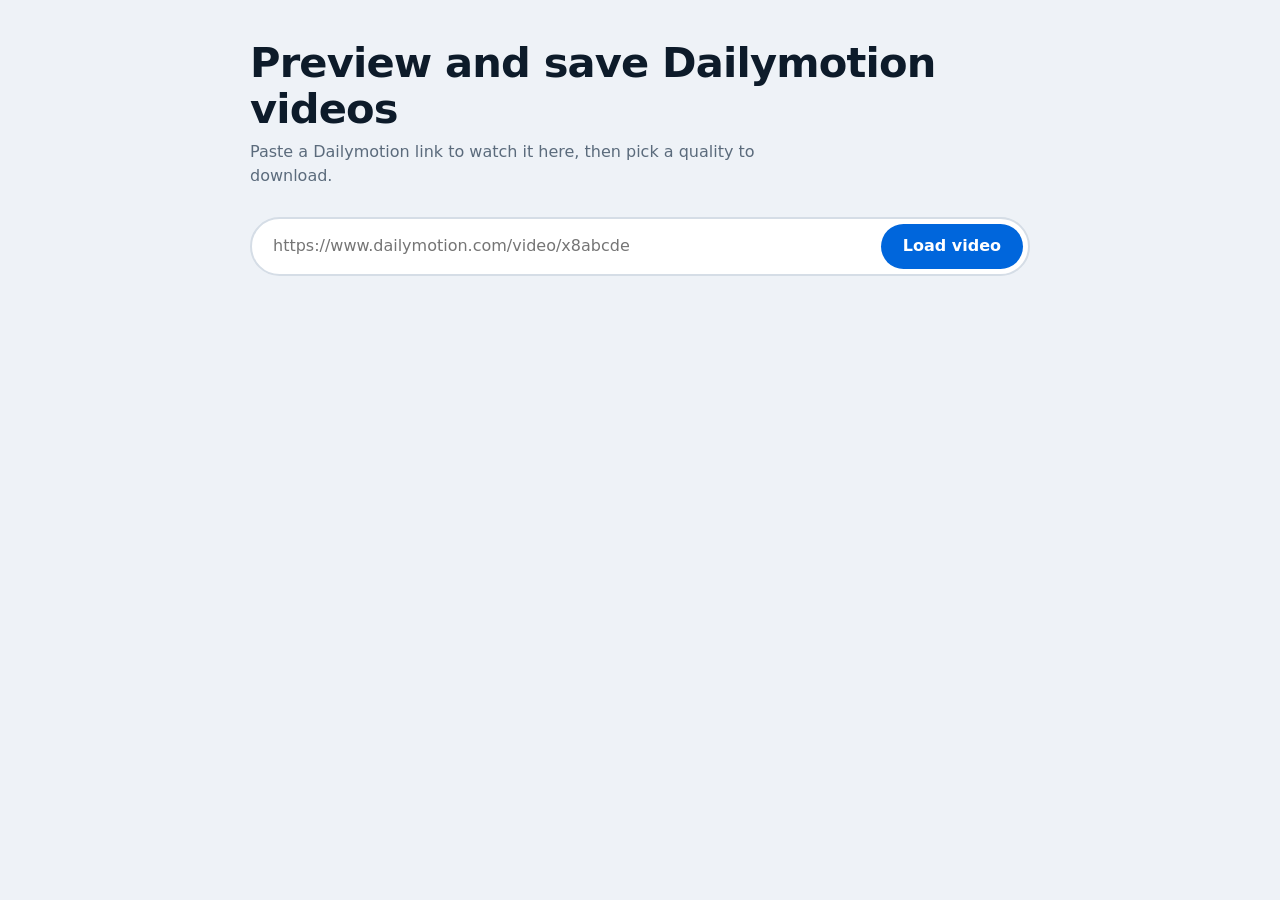
<file: dailymotion-downloader.html>
<!DOCTYPE html>
<html lang="en">
<head>
<meta charset="utf-8">
<meta name="viewport" content="width=device-width, initial-scale=1">
<title>Dailymotion preview and download</title>
<style>
:root{--bg:#eef2f7;--card:#fff;--ink:#0d1b2a;--muted:#5b6b7c;--line:#d5dde6;--accent:#0066dc;--on-accent:#fff;--err:#b42318}
@media (prefers-color-scheme:dark){:root{--bg:#0b1320;--card:#121c2c;--ink:#e8eef6;--muted:#8a9bb0;--line:#22324a;--accent:#4d9bff;--on-accent:#06101f;--err:#ff8a7a}}
*{box-sizing:border-box}
body{margin:0;background:var(--bg);color:var(--ink);font:16px/1.55 "Avenir Next","Segoe UI",system-ui,sans-serif;padding:40px 16px 64px}
.wrap{max-width:780px;margin:0 auto}
h1{font-size:clamp(1.8rem,5vw,2.6rem);line-height:1.1;letter-spacing:-.02em;margin:0 0 8px}
.lead{color:var(--muted);margin:0 0 28px;max-width:52ch}
.slot{display:flex;gap:0;background:var(--card);border:2px solid var(--line);border-radius:999px;padding:5px;transition:border-color .15s}
.slot:focus-within{border-color:var(--accent)}
.slot input{flex:1;min-width:0;border:0;background:transparent;color:var(--ink);font:inherit;padding:10px 16px;outline:0}
button{font:inherit;cursor:pointer;border:0;border-radius:999px;padding:10px 22px;background:var(--accent);color:var(--on-accent);font-weight:600}
button:focus-visible{outline:2px solid var(--ink);outline-offset:2px}
button:disabled{opacity:.5;cursor:default}
button.ghost{background:transparent;color:var(--ink);border:1px solid var(--line);padding:7px 14px;font-weight:500}
#status{min-height:1.5em;margin:10px 16px 0;color:var(--muted);font-size:.92rem}
#status.err{color:var(--err)}
#result{display:none;margin-top:20px}
.player{position:relative;padding-top:56.25%;border-radius:18px;overflow:hidden;background:#000;box-shadow:0 12px 40px rgba(0,20,50,.25)}
.player iframe{position:absolute;inset:0;width:100%;height:100%;border:0}
#title{font-size:1.15rem;font-weight:650;margin:16px 0 2px}
#meta{color:var(--muted);font-size:.92rem;margin:0}
h2{font-size:1rem;margin:28px 0 6px}
.q{display:flex;flex-wrap:wrap;align-items:center;justify-content:space-between;gap:8px 12px;padding:12px 0;border-top:1px solid var(--line)}
.q b{font-size:1.05rem}.q small{color:var(--muted);margin-left:6px}
.acts{display:flex;gap:8px}
.q progress{width:100%;height:8px;accent-color:var(--accent)}
.hint{color:var(--muted);font-size:.9rem}
pre{margin:8px 0 0;padding:12px 14px;background:var(--card);border:1px solid var(--line);border-radius:10px;overflow-x:auto;font-size:.85rem}
@media (max-width:520px){.slot{flex-direction:column;border-radius:20px}.slot button{width:100%}}
@media (prefers-reduced-motion:reduce){*{transition:none!important}}
</style>
</head>
<body>
<main class="wrap">
  <h1>Preview and save Dailymotion videos</h1>
  <p class="lead">Paste a Dailymotion link to watch it here, then pick a quality to download.</p>

  <div class="slot">
    <input id="url" type="text" inputmode="url" autocomplete="off" placeholder="https://www.dailymotion.com/video/x8abcde" aria-label="Dailymotion link">
    <button id="go">Load video</button>
  </div>
  <div id="status" role="status"></div>

  <section id="result">
    <div class="player" id="player"></div>
    <p id="title"></p>
    <p id="meta"></p>

    <h2>Download</h2>
    <div id="formats"></div>
    <p class="hint">Only download videos you own or have permission to save. Dailymotion's terms restrict copying other people's content.</p>
    <pre id="cmd"></pre>
  </section>
</main>

<script src="https://cdnjs.cloudflare.com/ajax/libs/jquery/3.7.1/jquery.min.js"></script>
<script>
$(function () {
  var $url = $('#url'), $go = $('#go'), $status = $('#status');
  var current = { id: null, title: '' };

  function say(msg, isErr) { $status.text(msg || '').toggleClass('err', !!isErr); }

  // Accepts /video/ID, /embed/video/ID, dai.ly/ID, playlist links with ?video=ID, or a bare ID.
  function parseId(s) {
    s = $.trim(s);
    var m = s.match(/(?:dailymotion\.com\/(?:embed\/)?video\/|dai\.ly\/)([a-z0-9]+)/i) ||
            s.match(/[?&]video=([a-z0-9]+)/i) ||
            s.match(/^(x[a-z0-9]{4,})$/i);
    return m ? m[1] : null;
  }

  function fmtDuration(sec) {
    sec = Math.round(sec || 0);
    var h = Math.floor(sec / 3600), m = Math.floor(sec % 3600 / 60), s = sec % 60;
    return (h ? h + ':' + String(m).padStart(2, '0') : m) + ':' + String(s).padStart(2, '0');
  }

  function copy(text, $btn) {
    var done = function () { var t = $btn.text(); $btn.text('Copied'); setTimeout(function () { $btn.text(t); }, 1400); };
    if (navigator.clipboard) navigator.clipboard.writeText(text).then(done, function () { say('Copy failed. Select the text and copy it manually.', true); });
    else say('Clipboard is not available in this browser.', true);
  }

  function load() {
    var id = parseId($url.val());
    if (!id) { say('That is not a Dailymotion link. Try one like dailymotion.com/video/x8abcde.', true); return; }
    current = { id: id, title: '' };
    say('');
    $('#title').text('Loading…'); $('#meta').text('');
    $('#player').html('<iframe src="https://www.dailymotion.com/embed/video/' + id +
      '" allow="autoplay; fullscreen; picture-in-picture" allowfullscreen title="Dailymotion video player"></iframe>');
    $('#cmd').text('yt-dlp "https://www.dailymotion.com/video/' + id + '"');
    $('#result').show();

    $.getJSON('https://api.dailymotion.com/video/' + id + '?fields=title,duration,owner.screenname')
      .done(function (d) {
        current.title = d.title || '';
        $('#title').text(d.title || 'Video ' + id);
        $('#meta').text((d['owner.screenname'] ? 'By ' + d['owner.screenname'] + ' · ' : '') + fmtDuration(d.duration));
      })
      .fail(function () { $('#title').text('Video ' + id); });

    loadFormats(id);
  }

  function loadFormats(id) {
    var $f = $('#formats').html('<p class="hint">Looking for download options…</p>');
    var fail = function (why) {
      $f.html('<p class="hint">' + why + ' You can still save this video with the command below (needs <a href="https://github.com/yt-dlp/yt-dlp" target="_blank" rel="noopener">yt-dlp</a>).</p>');
    };

    fetch('https://www.dailymotion.com/player/metadata/video/' + id)
      .then(function (r) { return r.json(); })
      .then(function (m) {
        if (m.error) return fail((m.error.message || 'Dailymotion says this video is not available.'));
        var auto = m.qualities && m.qualities.auto && m.qualities.auto[0];
        if (!auto) return fail('No stream was listed for this video.');
        return fetch(auto.url).then(function (r) { return r.text(); }).then(function (txt) {
          var list = parseMaster(txt, auto.url);
          if (!list.length) list = [{ h: 0, bw: 0, url: auto.url }];
          renderFormats(list);
        });
      })
      .catch(function () { fail('Your browser blocked the request to Dailymotion (CORS), so streams could not be listed.'); });
  }

  function parseMaster(text, base) {
    var lines = text.split(/\r?\n/), out = [], seen = {};
    for (var i = 0; i < lines.length; i++) {
      if (lines[i].indexOf('#EXT-X-STREAM-INF') !== 0 || !lines[i + 1]) continue;
      out.push({
        h: +((lines[i].match(/RESOLUTION=\d+x(\d+)/) || [])[1] || 0),
        bw: +((lines[i].match(/BANDWIDTH=(\d+)/) || [])[1] || 0),
        url: new URL(lines[i + 1].trim(), base).href
      });
    }
    out.sort(function (a, b) { return b.h - a.h || b.bw - a.bw; });
    return out.filter(function (f) { return seen[f.h] ? false : (seen[f.h] = true); });
  }

  function renderFormats(list) {
    var $f = $('#formats').empty();
    list.forEach(function (f) {
      var $row = $('<div class="q"></div>');
      $row.append('<span><b>' + (f.h ? f.h + 'p' : 'Best available') + '</b>' +
        (f.bw ? '<small>about ' + (f.bw / 1e6).toFixed(1) + ' Mbps</small>' : '') + '</span>');
      var $acts = $('<span class="acts"></span>').appendTo($row);
      var $dl = $('<button>Download</button>').appendTo($acts);
      var $cp = $('<button class="ghost">Copy ffmpeg command</button>').appendTo($acts);
      $cp.on('click', function () { copy('ffmpeg -i "' + f.url + '" -c copy video.mp4', $cp); });
      $dl.on('click', function () { download(f, $dl, $row); });
      $f.append($row);
    });
  }

  // Dailymotion streams are HLS: many small segments. We fetch them in order and join them.
  async function download(f, $btn, $row) {
    var $bar = $('<progress value="0" max="1"></progress>').appendTo($row);
    $btn.prop('disabled', true).text('Downloading…');
    try {
      var text = await (await fetch(f.url)).text();
      var lines = text.split(/\r?\n/);
      var segs = lines.filter(function (l) { return l && l[0] !== '#'; })
                      .map(function (l) { return new URL(l.trim(), f.url).href; });
      if (!segs.length) throw new Error('empty playlist');
      var mapLine = lines.filter(function (l) { return l.indexOf('#EXT-X-MAP') === 0; })[0];
      var parts = [];
      if (mapLine) {
        var initUri = mapLine.match(/URI="([^"]+)"/)[1];
        parts.push(await (await fetch(new URL(initUri, f.url).href)).arrayBuffer());
      }
      for (var i = 0; i < segs.length; i++) {
        var r = await fetch(segs[i]);
        if (!r.ok) throw new Error('segment ' + (i + 1) + ' failed');
        parts.push(await r.arrayBuffer());
        $bar.attr('value', (i + 1) / segs.length);
      }
      var ext = mapLine ? 'mp4' : 'ts';
      var blob = new Blob(parts, { type: mapLine ? 'video/mp4' : 'video/mp2t' });
      var name = ((current.title || current.id).replace(/[^\w\- ]+/g, '').trim().slice(0, 80) || current.id) + '.' + ext;
      var a = document.createElement('a');
      a.href = URL.createObjectURL(blob); a.download = name;
      document.body.appendChild(a); a.click(); a.remove();
      setTimeout(function () { URL.revokeObjectURL(a.href); }, 10000);
      $btn.text('Saved');
    } catch (e) {
      $btn.prop('disabled', false).text('Try again');
      say('Download failed (' + e.message + '). Use the ffmpeg or yt-dlp command instead.', true);
    }
    $bar.remove();
  }

  $go.on('click', load);
  $url.on('keydown', function (e) { if (e.key === 'Enter') load(); });
});
</script>
</body>
</html>
</file>
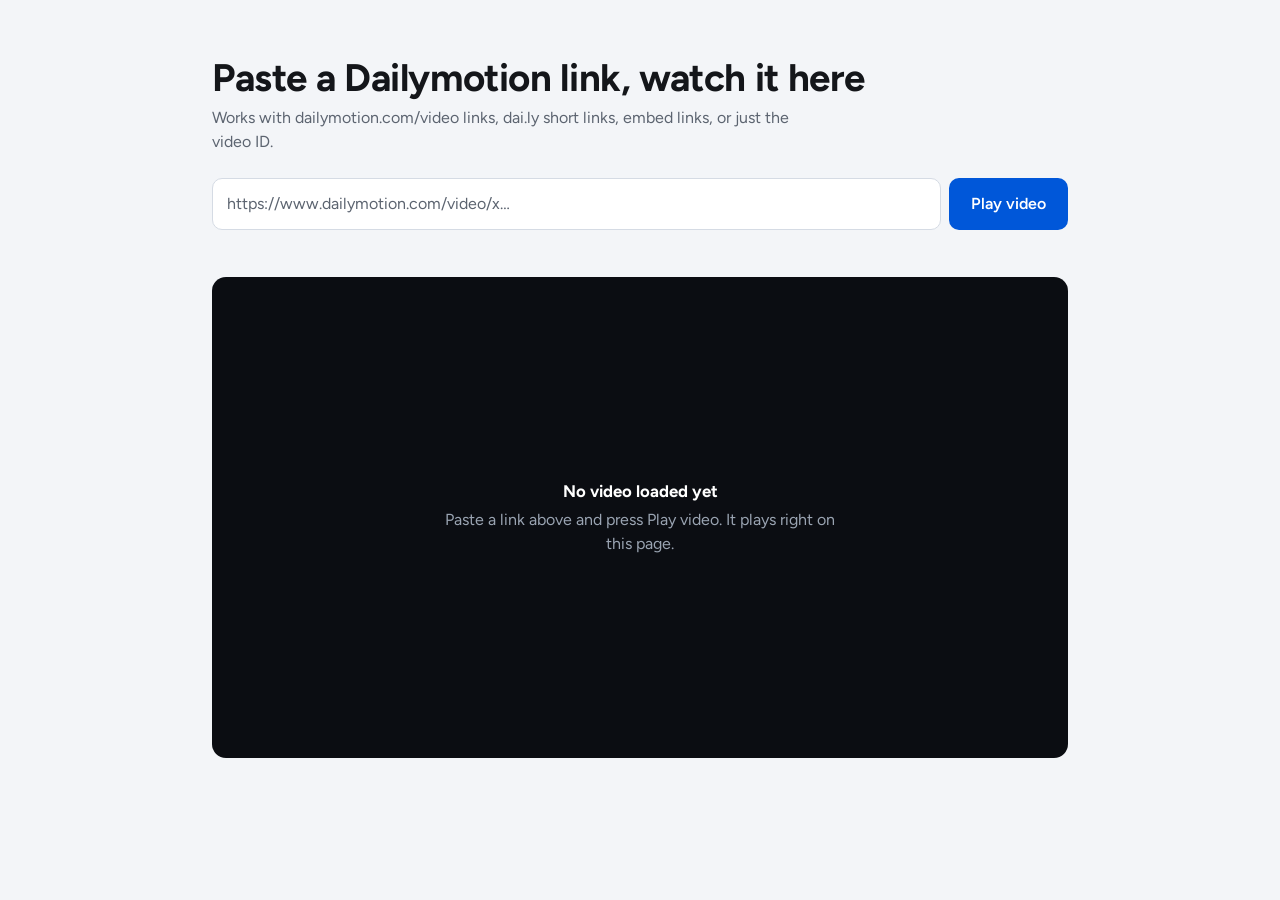
<file: DMPlayer.html>
<!doctype html>
<html lang="en">
<head>
<meta charset="utf-8">
<meta name="viewport" content="width=device-width, initial-scale=1, viewport-fit=cover">
<meta name="referrer" content="strict-origin-when-cross-origin">
<title>Dailymotion Player</title>
<link rel="preconnect" href="https://fonts.googleapis.com">
<link rel="preconnect" href="https://fonts.gstatic.com" crossorigin>
<link href="https://fonts.googleapis.com/css2?family=Figtree:wght@400;600;700&display=swap" rel="stylesheet">
<style>
:root{
  --bg:#f3f5f8; --surface:#ffffff; --ink:#14161a; --muted:#5c6470; --line:#d5dbe4;
  --accent:#0057d9; --accent-ink:#ffffff; --stage:#0b0d12; --stage-ink:#9aa4b2; --err:#b3261e;
  box-sizing:border-box;
  padding-top:env(safe-area-inset-top,0px);
  padding-bottom:env(safe-area-inset-bottom,0px);
}
@media (prefers-color-scheme: dark){
  :root:not([data-theme="light"]){
    --bg:#0f1116; --surface:#181b22; --ink:#eef1f6; --muted:#98a2b3; --line:#2b303b;
    --accent:#4c8dff; --accent-ink:#06122b; --stage:#000000; --stage-ink:#8b95a5; --err:#ff8a80;
  }
}
:root[data-theme="dark"]{
  --bg:#0f1116; --surface:#181b22; --ink:#eef1f6; --muted:#98a2b3; --line:#2b303b;
  --accent:#4c8dff; --accent-ink:#06122b; --stage:#000000; --stage-ink:#8b95a5; --err:#ff8a80;
}
html{scroll-padding-top:env(safe-area-inset-top,0px)}
*,*::before,*::after{box-sizing:inherit}
body{
  margin:0; background:var(--bg); color:var(--ink);
  font-family:"Figtree",system-ui,-apple-system,"Segoe UI",Roboto,Arial,sans-serif;
  line-height:1.5; min-height:100vh;
}
main{max-width:920px; margin:0 auto; padding:clamp(20px,5vw,56px) clamp(16px,4vw,32px)}
h1{font-size:clamp(1.6rem,4.5vw,2.4rem); line-height:1.15; margin:0 0 6px; font-weight:700; letter-spacing:-.01em}
.sub{margin:0 0 24px; color:var(--muted); max-width:60ch}
.bar{display:flex; gap:8px; flex-wrap:wrap}
input{
  flex:1 1 320px; min-width:0; font:inherit; color:var(--ink); background:var(--surface);
  border:1.5px solid var(--line); border-radius:10px; padding:13px 14px;
}
input::placeholder{color:var(--muted)}
button,.link{font:inherit; cursor:pointer}
button{
  border:0; border-radius:10px; padding:13px 22px; font-weight:600;
  background:var(--accent); color:var(--accent-ink);
}
button.ghost{background:transparent; color:var(--ink); border:1.5px solid var(--line)}
input:focus-visible,button:focus-visible,a:focus-visible{outline:3px solid var(--accent); outline-offset:2px}
.msg{min-height:1.5em; margin:10px 2px 14px; font-size:.95rem; color:var(--muted)}
.msg.err{color:var(--err)}
.stage{
  position:relative; width:100%; aspect-ratio:16/9; background:var(--stage);
  border-radius:14px; overflow:hidden; display:grid; place-items:center;
}
.stage iframe{position:absolute; inset:0; width:100%; height:100%; border:0}
.empty{color:var(--stage-ink); text-align:center; padding:24px; max-width:44ch}
.empty strong{display:block; color:#fff; font-size:1.05rem; margin-bottom:4px}
.foot{display:flex; justify-content:space-between; gap:12px; flex-wrap:wrap; margin-top:12px; font-size:.92rem; color:var(--muted)}
.foot a{color:var(--accent); font-weight:600}
[hidden]{display:none !important}
</style>
</head>
<body>
<main>
  <h1>Paste a Dailymotion link, watch it here</h1>
  <p class="sub">Works with dailymotion.com/video links, dai.ly short links, embed links, or just the video ID.</p>

  <div class="bar">
    <input id="url" type="url" inputmode="url" autocomplete="off" spellcheck="false"
           placeholder="https://www.dailymotion.com/video/x…" aria-label="Dailymotion video link">
    <button id="play" type="button">Play video</button>
    <button id="clear" type="button" class="ghost" hidden>Clear</button>
  </div>
  <div id="msg" class="msg" role="status" aria-live="polite"></div>

  <div id="stage" class="stage">
    <div class="empty" id="empty">
      <strong>No video loaded yet</strong>
      Paste a link above and press Play video. It plays right on this page.
    </div>
  </div>

  <div class="foot" id="foot" hidden>
    <span id="vid"></span>
    <a id="ext" href="#" target="_blank" rel="noopener noreferrer">Not playing? Watch on Dailymotion</a>
  </div>
</main>

<script>
(function(){
  var input = document.getElementById('url');
  var playBtn = document.getElementById('play');
  var clearBtn = document.getElementById('clear');
  var msg = document.getElementById('msg');
  var stage = document.getElementById('stage');
  var empty = document.getElementById('empty');
  var foot = document.getElementById('foot');
  var vid = document.getElementById('vid');
  var ext = document.getElementById('ext');

  function parseId(raw){
    var s = (raw || '').trim();
    if(!s) return null;
    if(/^x[a-z0-9]{3,}$/i.test(s)) return s;
    var m = s.match(/dailymotion\.com\/(?:embed\/)?video\/([a-z0-9]+)/i)
         || s.match(/dai\.ly\/([a-z0-9]+)/i);
    if(!m && /dailymotion\.com/i.test(s)) m = s.match(/[?&]video=([a-z0-9]+)/i);
    return m ? m[1] : null;
  }

  function setMsg(text, isErr){
    msg.textContent = text;
    msg.className = 'msg' + (isErr ? ' err' : '');
  }

  function play(){
    var id = parseId(input.value);
    if(!id){
      setMsg(input.value.trim()
        ? "That doesn't look like a Dailymotion video link. Try one like dailymotion.com/video/x8abc12 or dai.ly/x8abc12."
        : 'Paste a Dailymotion link first.', true);
      input.focus();
      return;
    }
    var old = stage.querySelector('iframe');
    if(old) old.remove();
    var f = document.createElement('iframe');
    f.src = 'https://geo.dailymotion.com/player.html?video=' + encodeURIComponent(id);
    f.title = 'Dailymotion video ' + id;
    f.allow = 'autoplay; fullscreen; picture-in-picture; encrypted-media';
    f.setAttribute('allowfullscreen', '');
    f.referrerPolicy = 'strict-origin-when-cross-origin';
    stage.appendChild(f);
    empty.hidden = true;
    vid.textContent = 'Video ID: ' + id;
    ext.href = 'https://www.dailymotion.com/video/' + encodeURIComponent(id);
    foot.hidden = false;
    clearBtn.hidden = false;
    setMsg('Loading video…', false);
    f.addEventListener('load', function(){ setMsg('', false); });
  }

  function clearAll(){
    var f = stage.querySelector('iframe');
    if(f) f.remove();
    empty.hidden = false;
    foot.hidden = true;
    clearBtn.hidden = true;
    input.value = '';
    setMsg('', false);
    input.focus();
  }

  playBtn.addEventListener('click', play);
  clearBtn.addEventListener('click', clearAll);
  input.addEventListener('keydown', function(e){ if(e.key === 'Enter'){ e.preventDefault(); play(); } });
  input.addEventListener('paste', function(){ setTimeout(function(){ if(parseId(input.value)) play(); }, 0); });
})();
</script>
</body>
</html>
</file>
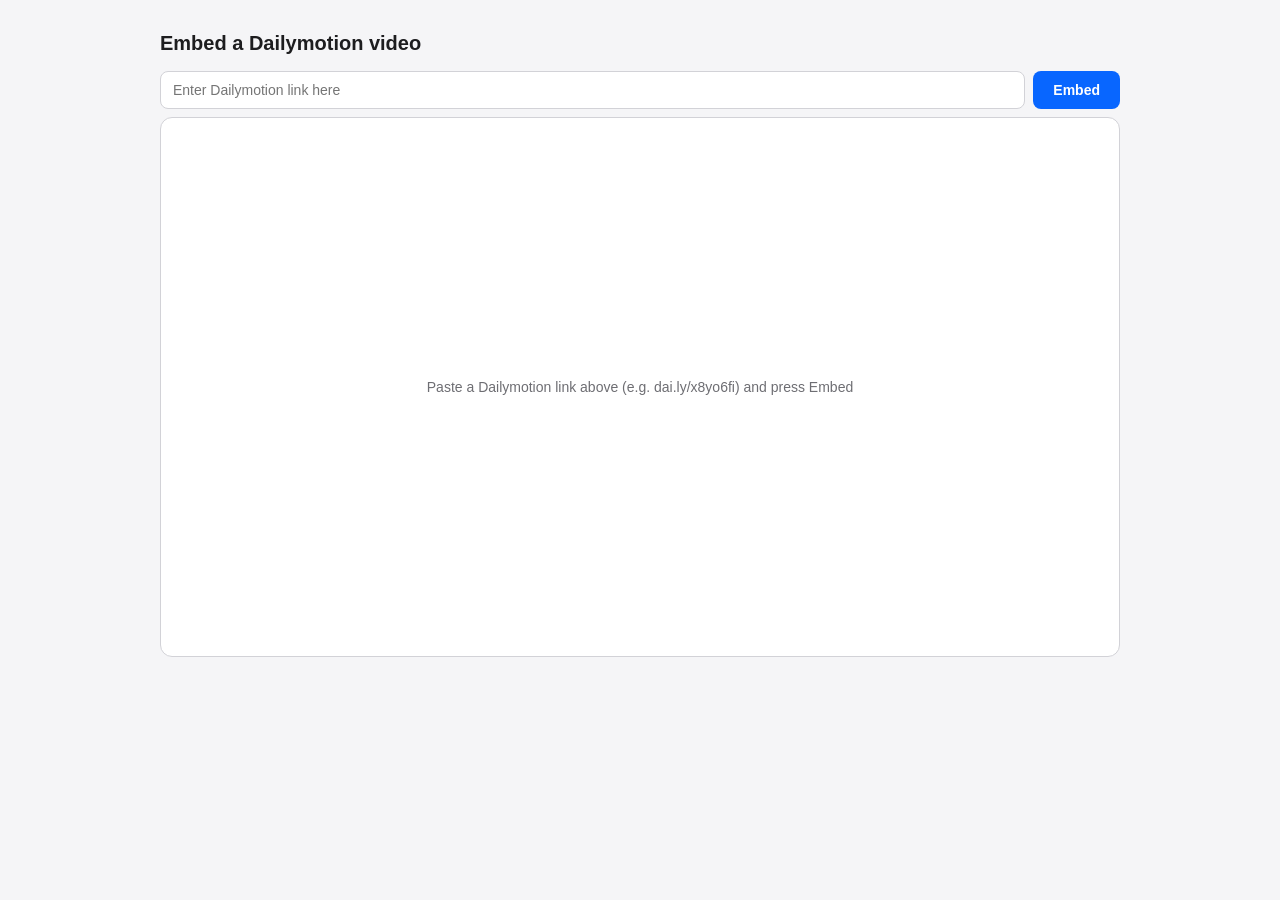
<file: embed.html>
<!doctype html>
<html lang="en">
  <head>
    <meta charset="UTF-8" />
    <meta name="viewport" content="width=device-width, initial-scale=1.0" />
    <title>Embed Dailymotion</title>
    <style>
      :root {
        color-scheme: light dark;
        --bg: #f5f5f7;
        --card: #ffffff;
        --text: #1d1d1f;
        --muted: #6e6e73;
        --border: #d2d2d7;
        --accent: #0866ff;
        --accent-hover: #0552cc;
        --error: #d70015;
        --error-bg: #fdeceb;
      }

      @media (prefers-color-scheme: dark) {
        :root {
          --bg: #121212;
          --card: #1e1e1e;
          --text: #f5f5f7;
          --muted: #a1a1a6;
          --border: #3a3a3c;
          --accent: #3b82f6;
          --accent-hover: #60a5fa;
          --error: #ff6961;
          --error-bg: #3a1f1f;
        }
      }

      * {
        box-sizing: border-box;
      }

      body {
        margin: 0;
        min-height: 100vh;
        display: flex;
        justify-content: center;
        padding: 32px 16px;
        background: var(--bg);
        color: var(--text);
        font-family:
          -apple-system, BlinkMacSystemFont, "Segoe UI", Roboto, Helvetica,
          Arial, sans-serif;
      }

      .card {
        width: 100%;
        max-width: 960px;
      }

      h1 {
        font-size: 20px;
        font-weight: 600;
        margin: 0 0 16px;
      }

      #link-form {
        display: flex;
        gap: 8px;
        margin-bottom: 8px;
      }

      @media (max-width: 520px) {
        #link-form {
          flex-direction: column;
        }
      }

      #link-input {
        flex: 1;
        min-width: 0;
        padding: 10px 12px;
        font-size: 14px;
        border: 1px solid var(--border);
        border-radius: 8px;
        background: var(--card);
        color: var(--text);
      }

      #link-input:focus {
        outline: none;
        border-color: var(--accent);
        box-shadow: 0 0 0 3px color-mix(in srgb, var(--accent) 25%, transparent);
      }

      #link-form button {
        padding: 10px 20px;
        font-size: 14px;
        font-weight: 600;
        color: #fff;
        background: var(--accent);
        border: none;
        border-radius: 8px;
        cursor: pointer;
        transition: background 0.15s ease;
      }

      #link-form button:hover {
        background: var(--accent-hover);
      }

      #link-form button:active {
        transform: translateY(1px);
      }

      #link-error {
        display: none;
        margin: 0 0 16px;
        padding: 8px 12px;
        font-size: 13px;
        color: var(--error);
        background: var(--error-bg);
        border-radius: 8px;
      }

      .video-wrapper {
        position: relative;
        width: 100%;
        aspect-ratio: 16 / 9;
        border-radius: 12px;
        overflow: hidden;
        background: var(--card);
        border: 1px solid var(--border);
      }

      .video-wrapper iframe {
        position: absolute;
        inset: 0;
        width: 100%;
        height: 100%;
        border: none;
        display: none;
      }

      .video-wrapper.has-video iframe {
        display: block;
      }

      .placeholder {
        position: absolute;
        inset: 0;
        display: flex;
        align-items: center;
        justify-content: center;
        text-align: center;
        padding: 16px;
        color: var(--muted);
        font-size: 14px;
      }

      .video-wrapper.has-video .placeholder {
        display: none;
      }
    </style>
  </head>
  <body>
    <div class="card">
      <h1>Embed a Dailymotion video</h1>

      <form id="link-form">
        <label for="link-input" style="position: absolute; left: -9999px">
          Dailymotion link
        </label>
        <input
          id="link-input"
          type="text"
          placeholder="Enter Dailymotion link here"
          autocomplete="off"
        />
        <button type="submit">Embed</button>
      </form>
      <p id="link-error"></p>

      <div class="video-wrapper" id="video-wrapper">
        <div class="placeholder">
          Paste a Dailymotion link above (e.g. dai.ly/x8yo6fi) and press Embed
        </div>
        <iframe
          id="dm-player"
          title="Dailymotion Video Player"
          allowfullscreen
          referrerpolicy="strict-origin-when-cross-origin"
          allow="autoplay; encrypted-media; fullscreen; picture-in-picture; web-share"
        ></iframe>
      </div>
    </div>

    <script>
      function extractDailymotionId(input) {
        let value = input.trim();
        if (!value) return null;

        // Bare video id, e.g. "x8yo6fi"
        if (/^x[a-z0-9]+$/i.test(value)) {
          return value;
        }

        // Allow links pasted without a scheme, e.g. "dai.ly/x8yo6fi"
        if (!/^https?:\/\//i.test(value)) {
          value = "https://" + value;
        }

        let url;
        try {
          url = new URL(value);
        } catch (e) {
          return null;
        }

        const host = url.hostname.replace(/^www\./, "");
        const segments = url.pathname.split("/").filter(Boolean);
        if (segments.length === 0) return null;

        let id = null;

        if (host === "dai.ly") {
          // dai.ly/x8yo6fi
          id = segments[0];
        } else if (host.endsWith("dailymotion.com")) {
          // dailymotion.com/video/x8yo6fi_title or /embed/video/x8yo6fi
          const videoIndex = segments.indexOf("video");
          id =
            videoIndex !== -1 && segments[videoIndex + 1]
              ? segments[videoIndex + 1]
              : null;
        } else {
          return null;
        }

        id = id ? id.split("_")[0] : null;
        return id && /^x[a-z0-9]+$/i.test(id) ? id : null;
      }

      document
        .getElementById("link-form")
        .addEventListener("submit", function (event) {
          event.preventDefault();

          const errorEl = document.getElementById("link-error");
          errorEl.style.display = "none";

          const input = document.getElementById("link-input").value;
          const videoId = extractDailymotionId(input);

          if (!videoId) {
            errorEl.textContent =
              "Couldn't find a Dailymotion video ID in that link.";
            errorEl.style.display = "block";
            return;
          }

          const iframe = document.getElementById("dm-player");
          const wrapper = document.getElementById("video-wrapper");

          // Classic embed URL: works without a player ID
          iframe.src = `https://www.dailymotion.com/embed/video/${encodeURIComponent(videoId)}`;
          wrapper.classList.add("has-video");
        });
    </script>
  </body>
</html>
</file>
